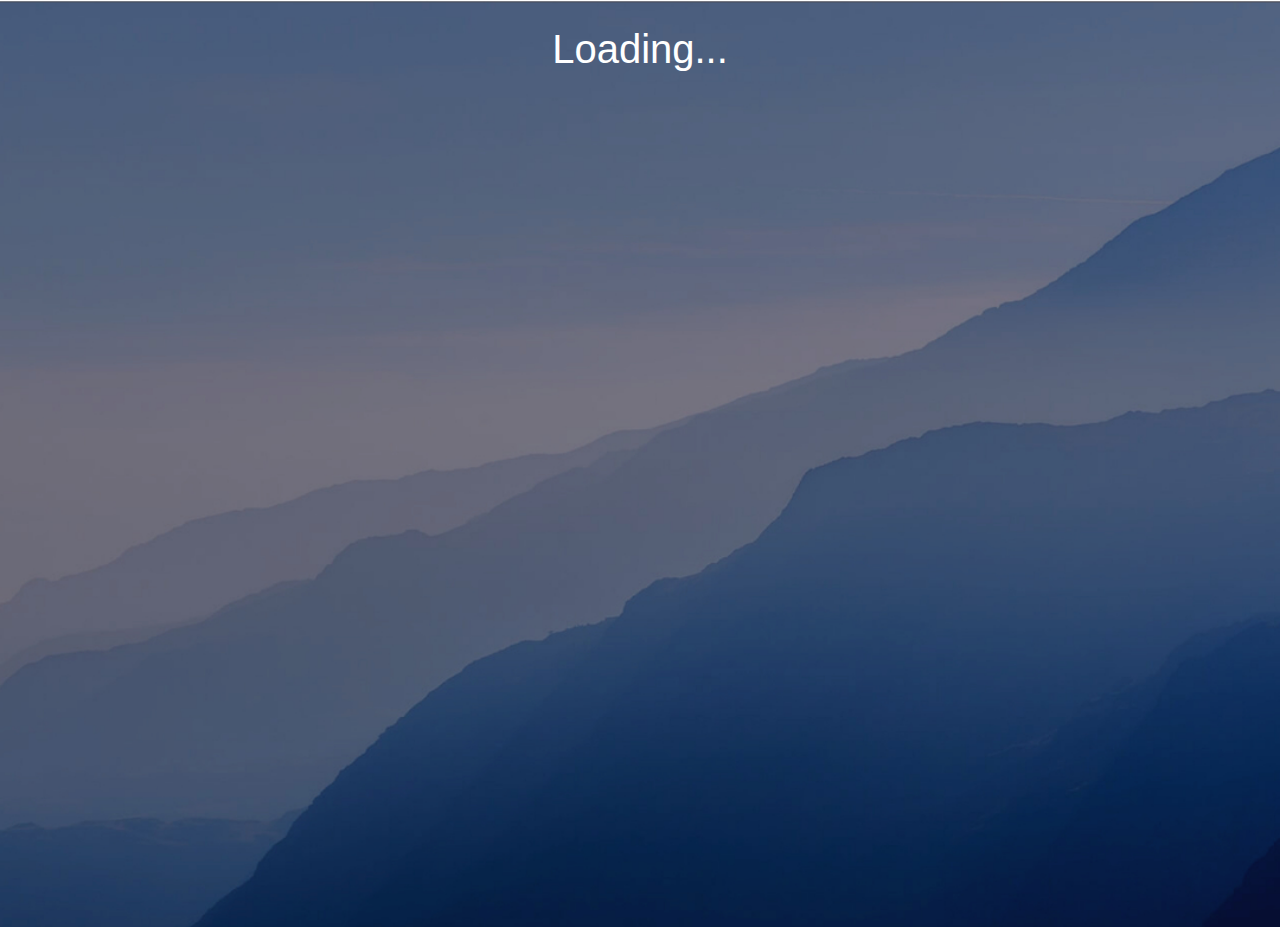
<file: index.html>
<!DOCTYPE html>
<html>
<head>
  <link rel="stylesheet" href="styles.css">
  <title>LPMS Schedule</title>
    <link rel="shortcut icon" type="image/png" href="lpms.png"/>

</head>
<body>
  <h1>Loading...</h1>

  <script src="thing.js"></script>

</body>
</html>
</file>
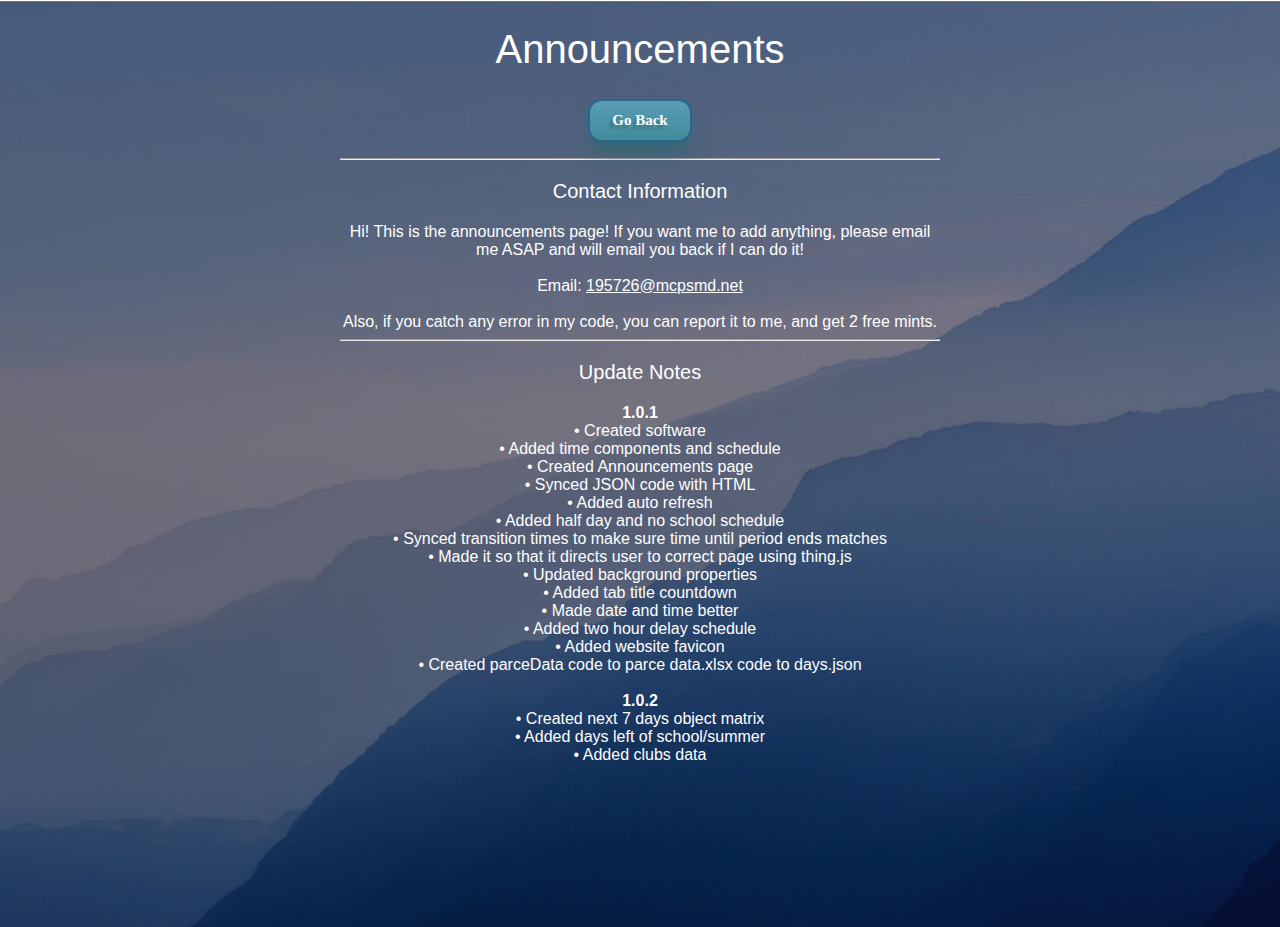
<file: announcements.html>
<!DOCTYPE html>
<html>
<head>
  <title>Announcements</title>
    <link rel="shortcut icon" type="image/png" href="lpms.png"/>
  <link rel="stylesheet" href="styles2.css">
</head>
<body>
    <div class="container">
    <h1>Announcements</h1>
    <button class="button" onclick="window.location.href='index.html'">Go Back</button>
    <p>
        <hr>
        <h3>
            <strong>Contact Information</strong>
        </h3>
        Hi! This is the announcements page!
        If you want me to add anything, please email me ASAP and will email you back if I can do it! <br><br> Email: <a href="https://mail.google.com/mail/u/0/#inbox?compose=DmwnWrRnZMxWdrfbNJqVVnThhcbPtPNGtLgTVJnNKQwbFWXbSmswZFBXFnWHXzLqvmXTSmtMSBnb">195726@mcpsmd.net</a> <br>
        <br>Also, if you catch any error in my code, you can report it to me, and get 2 free mints. 
        <hr>
        </p>
        <h3>
          <strong>Update Notes</strong>
      </h3>
      <p>
        <strong>1.0.1</strong><br>
        &bull;  Created software <br>
        &bull;  Added time components and schedule <br>
        &bull;  Created Announcements page <br>
        &bull;  Synced JSON code with HTML <br>
        &bull;  Added auto refresh <br>
        &bull;  Added half day and no school schedule <br>
        &bull;  Synced transition times to make sure time until period ends matches <br>
        &bull;  Made it so that it directs user to correct page using thing.js <br>
        &bull;  Updated background properties <br>
        &bull;  Added tab title countdown <br>
        &bull;  Made date and time better <br>
        &bull;  Added two hour delay schedule <br>
        &bull;  Added website favicon <br>
        &bull;  Created parceData code to parce data.xlsx code to days.json <br><br>
        
        <strong>1.0.2</strong><br>
        &bull;  Created next 7 days object matrix<br> 
        &bull;  Added days left of school/summer<br> 
        &bull;  Added clubs data<br> 

<br><br>
        
      </p>
</div>
</body>
</html>
</file>
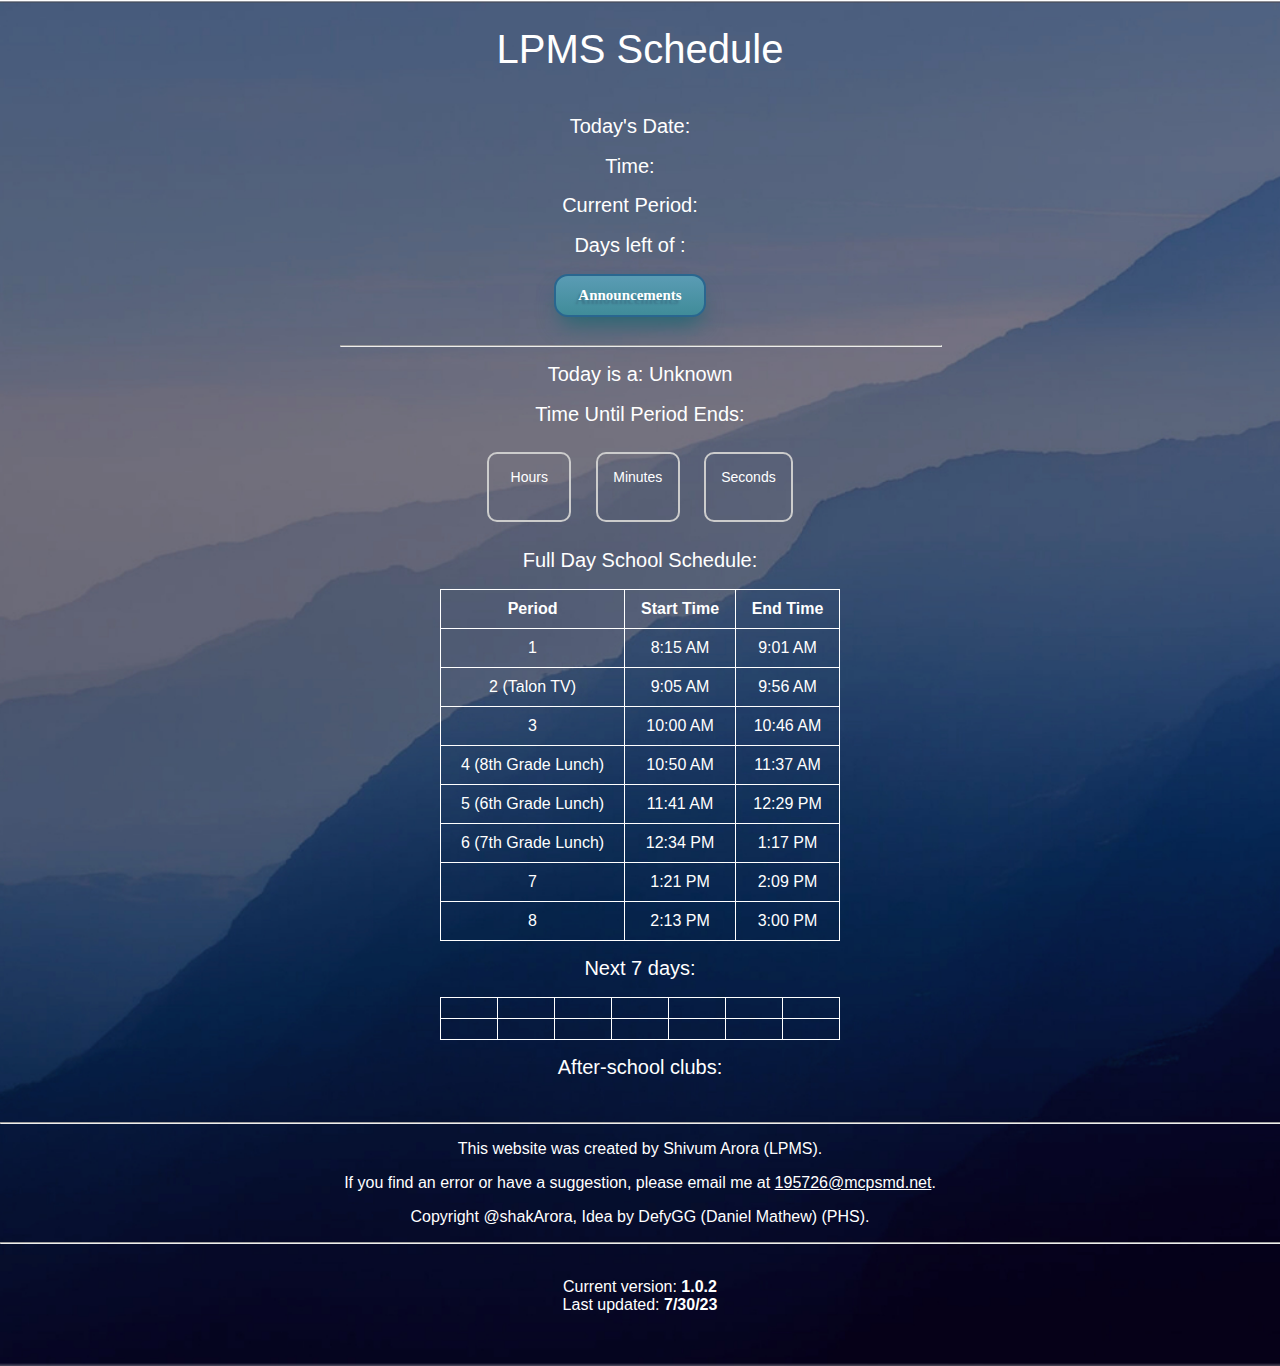
<file: full-day.html>
<!DOCTYPE html>
<html>
<head>
  <title id="pageTitle"></title>
  <link rel="shortcut icon" type="image/png" href="lpms.png"/>
  <link rel="stylesheet" href="styles.css">
</head>
<body>
  <script src="thing.js"></script>


  <div class="container">
    <h1>LPMS Schedule</h1>
    <div class="time-box1">
      <h2>Today's Date: <strong><span id="currentDate"></span></strong></h2>
      <h2>Time: <strong><span id="currentTime"></span></strong></h2>
      <h2>Current Period: <span class="current-period-value" id="currentPeriodBox"></span></h2>
      <h2>Days left of <span id="summerorbreak"></span>: <strong><span id="daysLeftsb"></span></strong></h2>
      <button class="button" onclick="window.location.href='announcements.html'">Announcements</button>
    </div>
    <div class="container">

      <hr>
      <h2>Today is a: <strong><span id="dayType"></span></strong><strong><span id="comment"></span></strong></h2>

      <h2>Time Until Period Ends:</h2>
      <div class="time-box">
        <div class="time-label">Hours</div>
        <div id="hoursLeftBox" class="time-value"></div>
      </div>
      <div class="time-box">
        <div class="time-label">Minutes</div>
        <div id="minutesLeftBox" class="time-value"></div>
      </div>
      <div class="time-box">
        <div class="time-label">Seconds</div>
        <div id="secondsLeftBox" class="time-value"></div>
      </div>
    </div>

    <div class="container">
      <h2>Full Day School Schedule:</h2>
      <table>
        <tr>
          <th>Period</th>
          <th>Start Time</th>
          <th>End Time</th>
        </tr>
        <tr>
          <td>1</td>
          <td>8:15 AM</td>
          <td>9:01 AM</td>
        </tr>
        <tr>
          <td>2 (Talon TV)</td>
          <td>9:05 AM</td>
          <td>9:56 AM</td>
        </tr>
        <tr>
          <td>3</td>
          <td>10:00 AM</td>
          <td>10:46 AM</td>
        </tr>
        <tr>
          <td>4 (8th Grade Lunch)</td>
          <td>10:50 AM</td>
          <td>11:37 AM</td>
        </tr>
        <tr>
          <td>5 (6th Grade Lunch)</td>
          <td>11:41 AM</td>
          <td>12:29 PM</td>
        </tr>
        <tr>
          <td>6 (7th Grade Lunch)</td>
          <td>12:34 PM</td>
          <td>1:17 PM</td>
        </tr>
        <tr>
          <td>7</td>
          <td>1:21 PM</td>
          <td>2:09 PM</td>
        </tr>
        <tr>
          <td>8</td>
          <td>2:13 PM</td>
          <td>3:00 PM</td>
        </tr>
      </table>
    </div>
    
  </div>
  <div class="container">
    <h2>Next 7 days:</h2>
    <table>
      <tr>
        <th><div id="1day"></div></th>
        <th><div id="2day"></div></th>
        <th><div id="3day"></div></th>
        <th><div id="4day"></div></th>
        <th><div id="5day"></div></th>
        <th><div id="6day"></div></th>
        <th><div id="7day"></div></th>
      </tr>
      <tr>
        <td><div id="1-days"></div></td>
        <td><div id="2-days"></div></td>
        <td><div id="3-days"></div></td>
        <td><div id="4-days"></div></td>
        <td><div id="5-days"></div></td>
        <td><div id="6-days"></div></td>
        <td><div id="7-days"></div></td>
      </tr>

    </table>
  </div>
  <div class="container">
    <h2>After-school clubs:</h2>
      <strong><h2><div id="club"></div></h2></strong>

  </div>
  <div id="info">
    <br>
    <hr>
    <p>This website was created by Shivum Arora (LPMS).</p>
    <p>If you find an error or have a suggestion, please email me at <a href="https://mail.google.com/mail/u/0/#inbox?compose=DmwnWrRnZMxWdrfbNJqVVnThhcbPtPNGtLgTVJnNKQwbFWXbSmswZFBXFnWHXzLqvmXTSmtMSBnb">195726@mcpsmd.net</a>.</p>
    <p>Copyright @shakArora, Idea by DefyGG (Daniel Mathew) (PHS).</p>
    <hr>
    <p>
          <br>
        Current version: <strong>1.0.2</strong> <br>
        Last updated: <strong>7/30/23</strong>
      <br><br><br>
      
    </p>
  </div>
  <script>
  fetch('days.json')
  .then(response => response.json())
  .then(data => {
    
    var currentDate = new Date();
    var dayData = data.find(day => day.date === currentDate.toISOString().split('T')[0]);
    document.getElementById('dayType').innerHTML = dayData?.type || 'Unknown';
    document.getElementById('comment').innerHTML = dayData?.comment || '';
    document.getElementById('daysLeftsb').innerHTML = (dayData?.daysLeft).toString();
    document.getElementById('club').innerHTML = (dayData?.clubs).toString();
    function summerorschool() {
    var summerorbreak;
    if (dayData?.sb === "s") {
      summerorbreak = "school"
    }
    else if (dayData?.sb === "b") {
      summerorbreak = "summer";
    }
    else {
      summerorbreak = "unknown"; }
      document.getElementById('summerorbreak').innerHTML = summerorbreak; }
    for (let i = 1; i <= 7; i++) {
      const nextDate = new Date(currentDate);
      nextDate.setDate(nextDate.getDate() + i);
      const formattedDate = nextDate.toISOString().split('T')[0];
      const dayDataNext = data.find(day => day.date === formattedDate);
      document.getElementById(`${i}-days`).innerHTML = dayDataNext?.type || 'Unknown';
      document.getElementById('comment').innerHTML = dayData?.comment || '';

    }
    summerorschool();
    setInterval(summerorschool, 1000);

  })
  .catch(error => {
    console.log('Error fetching JSON data:', error);
  });

function calculateTimeUntilPeriodEnds() {
  var periodEndTime = new Date();
  var currentPeriod = getCurrentPeriod();

  switch (currentPeriod) {
    case "Period 1":
      periodEndTime.setHours(9, 1, 0);
      break;
    case "Transition 1":
      periodEndTime.setHours(9, 5, 0);
      break;
    case "Period 2 (Talon TV)":
      periodEndTime.setHours(9, 56, 0);
      break;
    case "Transition 2":
      periodEndTime.setHours(10, 0, 0);
      break;
    case "Period 3":
      periodEndTime.setHours(10, 46, 0);
      break;
    case "Transition 3":
      periodEndTime.setHours(10, 50, 0);
      break;
    case "Period 4 (8th Grade Lunch)":
      periodEndTime.setHours(11, 37, 0);
      break;
    case "Transition 4":
      periodEndTime.setHours(11, 41, 0);
      break;
    case "Period 5 (6th Grade Lunch)":
      periodEndTime.setHours(12, 29, 0);
      break;
    case "Transition 5":
      periodEndTime.setHours(12, 32, 0);
      break;
    case "Period 6 (7th Grade Lunch)":
      periodEndTime.setHours(13, 17, 0);
      break;
    case "Transition 6":
      periodEndTime.setHours(13, 21, 0);
      break;
    case "Period 7":
      periodEndTime.setHours(14, 9, 0);
      break;
    case "Transition 7":
      periodEndTime.setHours(14, 13, 0);
      break;
    case "Period 8":
      periodEndTime.setHours(15, 0, 0);
      break;

    default:
      break;
  }

  var currentTime = new Date();
  var timeDiff = periodEndTime - currentTime;

  var hours = Math.floor(timeDiff / (1000 * 60 * 60));
  var minutes = Math.floor((timeDiff % (1000 * 60 * 60)) / (1000 * 60));
  var seconds = Math.floor((timeDiff % (1000 * 60)) / 1000);
  var remainingTime = minutes.toString().padStart(2, '0') + ':' + seconds.toString().padStart(2, '0');
  document.getElementById("hoursLeftBox").innerHTML = hours;
  document.getElementById("minutesLeftBox").innerHTML = minutes;
  document.getElementById("secondsLeftBox").innerHTML = seconds;
  var urmom = remainingTime + ' - LPMS Schedule';
  document.getElementById("pageTitle").innerText = urmom;
}
function updateCurrentPeriodBox() {
      var currentPeriod = getCurrentPeriod();

      document.getElementById("currentPeriodBox").innerHTML = currentPeriod;
    }


function getCurrentPeriod() {
  var currentDateTime = new Date();
  var currentHour = currentDateTime.getHours();
  var currentMinute = currentDateTime.getMinutes();

  if (currentHour < 8 || (currentHour === 8 && currentMinute < 15)) {
    return "Before School";
  } else if ((currentHour === 8 && currentMinute >= 15) || (currentHour === 9 && currentMinute < 1)) {
    return "Period 1";
  } else if ((currentHour === 9 && currentMinute >= 1) && (currentHour === 9 && currentMinute < 5)) {
    return "Transition 1";
  } else if ((currentHour === 9 && currentMinute >= 5) && (currentHour === 9 && currentMinute < 56)) {
    return "Period 2 (Talon TV)";
  } else if ((currentHour === 9 && currentMinute >= 56) || (currentHour === 10 && currentMinute < 0)) {
    return "Transition 2";
  } else if ((currentHour === 10 && currentMinute >= 0) && (currentHour === 10 && currentMinute < 46)) {
    return "Period 3";
  } else if ((currentHour === 10 && currentMinute >= 46) && (currentHour === 10 && currentMinute < 50)) {
    return "Transition 3";
  } else if ((currentHour === 10 && currentMinute >= 50) || (currentHour === 11 && currentMinute < 37)) {
    return "Period 4 (8th Grade Lunch)";
  } else if ((currentHour === 11 && currentMinute >= 37) && (currentHour === 11 && currentMinute < 41)) {
    return "Transition 4";
  } else if ((currentHour === 11 && currentMinute >= 41) || (currentHour === 12 && currentMinute < 29)) {
    return "Period 5 (6th Grade Lunch)";
  } else if ((currentHour === 12 && currentMinute >= 29) && (currentHour === 12 && currentMinute < 32)) {
    return "Transition 5";
  } else if ((currentHour === 12 && currentMinute >= 32) || (currentHour === 13 && currentMinute < 17)) {
    return "Period 6 (7th Grade Lunch)";
  } else if ((currentHour === 13 && currentMinute >= 17) && (currentHour === 13 && currentMinute < 21)) {
    return "Transition 6";
  } else if ((currentHour === 13 && currentMinute >= 21) || (currentHour === 14 && currentMinute < 9)) {
    return "Period 7";
  } else if ((currentHour === 14 && currentMinute >= 9) && (currentHour === 14 && currentMinute < 13)) {
    return "Transition 7";
  } else if ((currentHour === 14 && currentMinute >= 13) || (currentHour === 15 && currentMinute < 0)) {
    return "Period 8";
  } else if (currentHour >= 15) {
    return "After school";
  } else {
    return "Unknown";
  }
}
setInterval(calculateTimeUntilPeriodEnds, 1000);

function updateCurrentTimeBox() {
  var currentTime = new Date();
  var oneDate = new Date(currentTime);
  oneDate.setDate(oneDate.getDate() + 1)
  var twoDate = new Date(oneDate);
  twoDate.setDate(twoDate.getDate() + 1)
  var threeDate = new Date(twoDate);
  threeDate.setDate(threeDate.getDate() + 1)
  var fourDate = new Date(threeDate);
  fourDate.setDate(fourDate.getDate() + 1)
  var fiveDate = new Date(fourDate);
  fiveDate.setDate(fiveDate.getDate() + 1)
  var sixDate = new Date(fiveDate);
  sixDate.setDate(sixDate.getDate() + 1)
  var sevenDate = new Date(sixDate);
  sevenDate.setDate(sevenDate.getDate() + 1)
  var hours = currentTime.getHours();
  var minutes = currentTime.getMinutes();
  var seconds = currentTime.getSeconds();
  var ampm = hours >= 12 ? 'PM' : 'AM';

  hours = hours % 12;
  hours = hours ? hours : 12;

  var month = currentTime.getMonth() + 1;
  var month1 = oneDate.getMonth() + 1;
  var month2 = twoDate.getMonth() + 1;
  var month3 = threeDate.getMonth() + 1;
  var month4 = fourDate.getMonth() + 1;
  var month5 = fiveDate.getMonth() + 1;
  var month6 = sixDate.getMonth() + 1;
  var month7 = sevenDate.getMonth() + 1;



var day = currentTime.getDate();
var day1 = oneDate.getDate();
var day2 = twoDate.getDate();
var day3 = threeDate.getDate();
var day4 = fourDate.getDate();
var day5 = fiveDate.getDate();
var day6 = sixDate.getDate();
var day7 = sevenDate.getDate();

var year = currentTime.getFullYear().toString().slice(-2);
var year1 = oneDate.getFullYear().toString().slice(-2);
var year2 = twoDate.getFullYear().toString().slice(-2);
var year3 = threeDate.getFullYear().toString().slice(-2);
var year4 = fourDate.getFullYear().toString().slice(-2);
var year5 = fiveDate.getFullYear().toString().slice(-2);
var year6 = sixDate.getFullYear().toString().slice(-2);
var year7 = sevenDate.getFullYear().toString().slice(-2);

var formattedDate = month + '/' + day + '/' + year;
var formattedDate1 = month1 + '/' + day1 + '/' + year1;
var formattedDate2 = month2 + '/' + day2 + '/' + year2;
var formattedDate3 = month3 + '/' + day3 + '/' + year3;
var formattedDate4 = month4 + '/' + day4 + '/' + year4;
var formattedDate5 = month5 + '/' + day5 + '/' + year5;
var formattedDate6 = month6 + '/' + day6 + '/' + year6;
var formattedDate7 = month7 + '/' + day7 + '/' + year7;

document.getElementById("currentDate").innerHTML = formattedDate;
document.getElementById("1day").innerHTML = formattedDate1;
document.getElementById("2day").innerHTML = formattedDate2;
document.getElementById("3day").innerHTML = formattedDate3;
document.getElementById("4day").innerHTML = formattedDate4;
document.getElementById("5day").innerHTML = formattedDate5;
document.getElementById("6day").innerHTML = formattedDate6;
document.getElementById("7day").innerHTML = formattedDate7;

  document.getElementById("currentTime").innerHTML =
    hours + ":" + minutes.toString().padStart(2, '0') + ":" + seconds.toString().padStart(2, '0') + " " + ampm;
}

    setInterval(function () {
      updateCurrentPeriodBox();
      calculateTimeUntilPeriodEnds();
      updateCurrentTimeBox();
    }, 1000);
  
  </script>
</body>
</html>
</file>
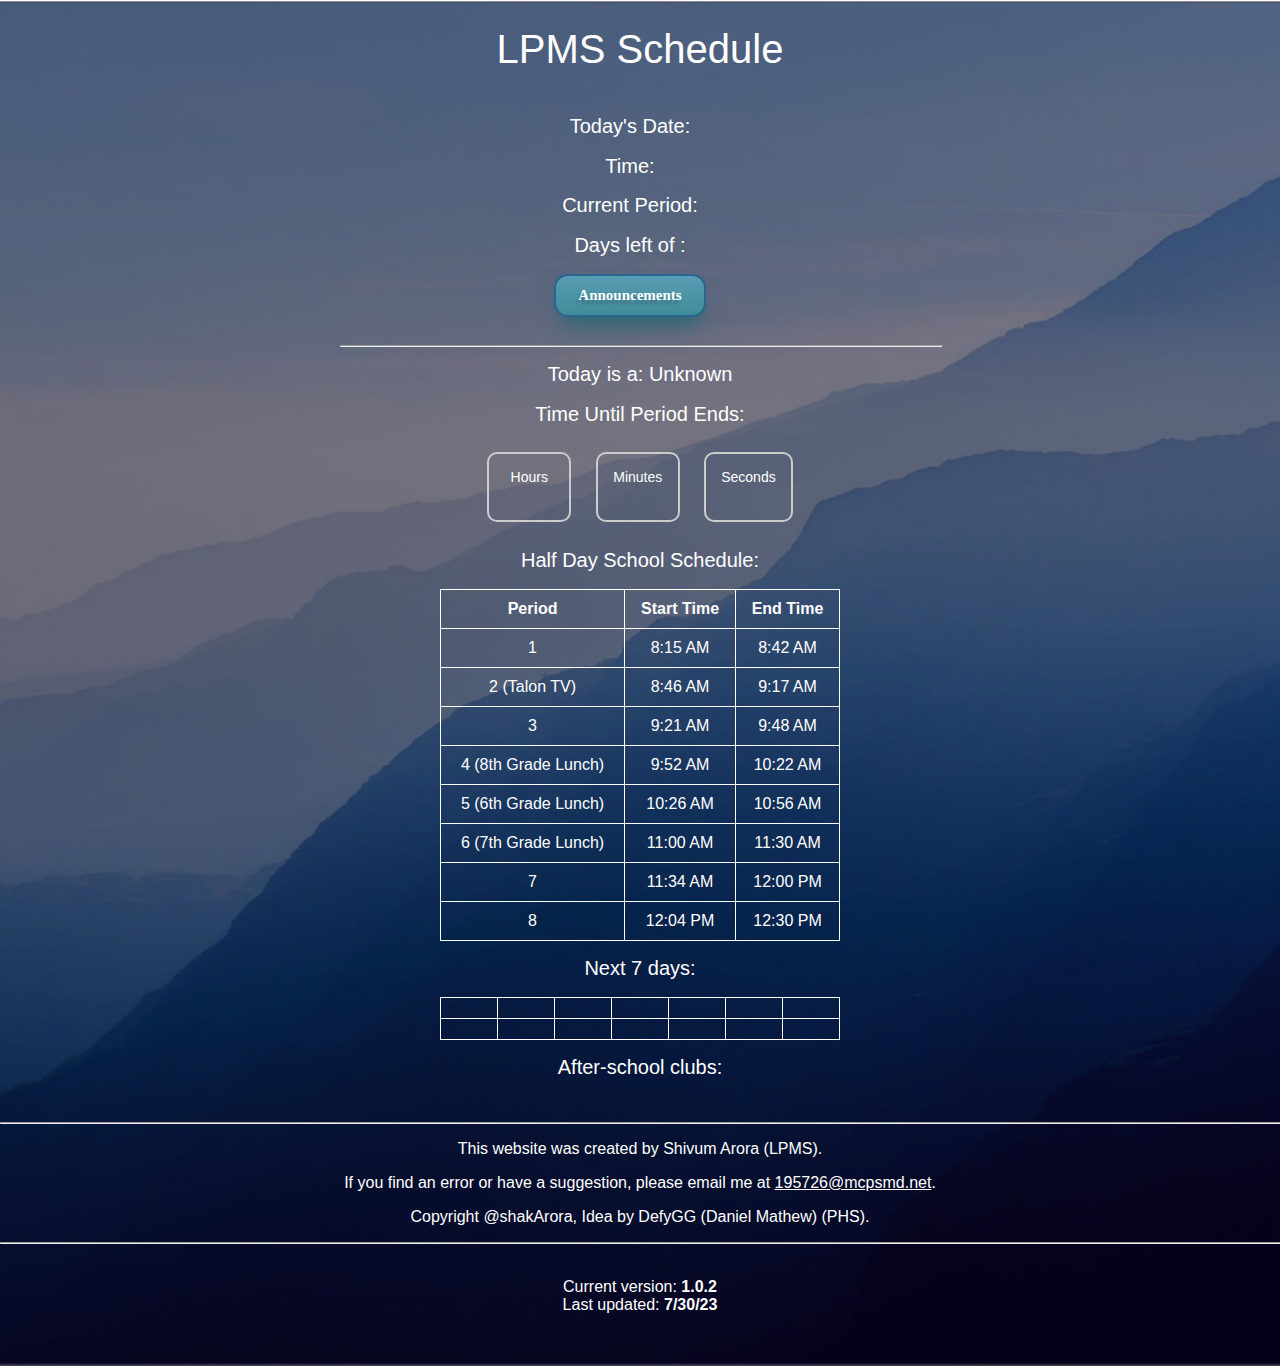
<file: half-day.html>
<!DOCTYPE html>
<html>
<head>
  <title id="pageTitle"></title>
    <link rel="shortcut icon" type="image/png" href="lpms.png"/>
  <link rel="stylesheet" href="styles.css">
</head>
<body>
  <script src="thing.js"></script>


  <div class="container">
    <h1>LPMS Schedule</h1>
    <div class="time-box1">
      <h2>Today's Date: <strong><span id="currentDate"></span></strong></h2>
      <h2>Time: <strong><span id="currentTime"></span></strong></h2>
      <h2>Current Period: <span class="current-period-value" id="currentPeriodBox"></span></h2>
      <h2>Days left of <span id="summerorbreak"></span>: <strong><span id="daysLeftsb"></span></strong></h2>
      <button class="button" onclick="window.location.href='announcements.html'">Announcements</button>
    </div>
    <div class="container">
    

      <hr>
      <h2>Today is a: <strong><span id="dayType"></span></strong><strong><span id="comment"></span></strong></h2>

      <h2>Time Until Period Ends:</h2>
      <div class="time-box">
        <div class="time-label">Hours</div>
        <div id="hoursLeftBox" class="time-value"></div>
      </div>
      <div class="time-box">
        <div class="time-label">Minutes</div>
        <div id="minutesLeftBox" class="time-value"></div>
      </div>
      <div class="time-box">
        <div class="time-label">Seconds</div>
        <div id="secondsLeftBox" class="time-value"></div>
      </div>
    </div>

    <div class="container">
      <h2>Half Day School Schedule:</h2>
      <table>
        <tr>
          <th>Period</th>
          <th>Start Time</th>
          <th>End Time</th>
        </tr>
        <tr>
          <td>1</td>
          <td>8:15 AM</td>
          <td>8:42 AM</td>
        </tr>
        <tr>
          <td>2 (Talon TV)</td>
          <td>8:46 AM</td>
          <td>9:17 AM</td>
        </tr>
        <tr>
          <td>3</td>
          <td>9:21 AM</td>
          <td>9:48 AM</td>
        </tr>
        <tr>
          <td>4 (8th Grade Lunch)</td>
          <td>9:52 AM</td>
          <td>10:22 AM</td>
        </tr>
        <tr>
          <td>5 (6th Grade Lunch)</td>
          <td>10:26 AM</td>
          <td>10:56 AM</td>
        </tr>
        <tr>
          <td>6 (7th Grade Lunch)</td>
          <td>11:00 AM</td>
          <td>11:30 AM</td>
        </tr>
        <tr>
          <td>7</td>
          <td>11:34 AM</td>
          <td>12:00 PM</td>
        </tr>
        <tr>
          <td>8</td>
          <td>12:04 PM</td>
          <td>12:30 PM</td>
        </tr>
      </table>
    </div>
  </div>
  <div class="container">
    <h2>Next 7 days:</h2>
    <table>
      <tr>
        <th><div id="1day"></div></th>
        <th><div id="2day"></div></th>
        <th><div id="3day"></div></th>
        <th><div id="4day"></div></th>
        <th><div id="5day"></div></th>
        <th><div id="6day"></div></th>
        <th><div id="7day"></div></th>
      </tr>
      <tr>
        <td><div id="1-days"></div></td>
        <td><div id="2-days"></div></td>
        <td><div id="3-days"></div></td>
        <td><div id="4-days"></div></td>
        <td><div id="5-days"></div></td>
        <td><div id="6-days"></div></td>
        <td><div id="7-days"></div></td>
      </tr>

    </table>
  </div>
  <div class="container">
    <h2>After-school clubs:</h2>
      <strong><h2><div id="club"></div></h2></strong>

  </div>
  <div id="info">
    <br>
    <hr>
    <p>This website was created by Shivum Arora (LPMS).</p>
    <p>If you find an error or have a suggestion, please email me at <a href="https://mail.google.com/mail/u/0/#inbox?compose=DmwnWrRnZMxWdrfbNJqVVnThhcbPtPNGtLgTVJnNKQwbFWXbSmswZFBXFnWHXzLqvmXTSmtMSBnb">195726@mcpsmd.net</a>.</p>
    <p>Copyright @shakArora, Idea by DefyGG (Daniel Mathew) (PHS).</p>
    <hr>
    <p>
          <br>
        Current version: <strong>1.0.2</strong> <br>
        Last updated: <strong>7/30/23</strong>
     <br><br><br>
    </p>
  </div>
  <script>
 fetch('days.json')
  .then(response => response.json())
  .then(data => {
    
    var currentDate = new Date();
    var dayData = data.find(day => day.date === currentDate.toISOString().split('T')[0]);
    document.getElementById('dayType').innerHTML = dayData?.type || 'Unknown';
    document.getElementById('comment').innerHTML = dayData?.comment || '';
    document.getElementById('daysLeftsb').innerHTML = (dayData?.daysLeft).toString();
    document.getElementById('club').innerHTML = (dayData?.clubs).toString();
    function summerorschool() {
    var summerorbreak;
    if (dayData?.sb === "s") {
      summerorbreak = "school"
    }
    else if (dayData?.sb === "b") {
      summerorbreak = "summer";
    }
    else {
      summerorbreak = "unknown"; }
      document.getElementById('summerorbreak').innerHTML = summerorbreak; }
    for (let i = 1; i <= 7; i++) {
      const nextDate = new Date(currentDate);
      nextDate.setDate(nextDate.getDate() + i);
      const formattedDate = nextDate.toISOString().split('T')[0];
      const dayDataNext = data.find(day => day.date === formattedDate);
      document.getElementById(`${i}-days`).innerHTML = dayDataNext?.type || 'Unknown';
      document.getElementById('comment').innerHTML = dayData?.comment || '';

    }
    summerorschool();
    setInterval(summerorschool, 1000);

  })
  .catch(error => {
    console.log('Error fetching JSON data:', error);
  });

    function calculateTimeUntilPeriodEnds() {
      var periodEndTime = new Date();
      var currentPeriod = getCurrentPeriod();

      switch (currentPeriod) {
        case "Period 1":
          periodEndTime.setHours(8, 42, 0);
          break;
        case "Transition 1":
          periodEndTime.setHours(8, 46, 0);
          break;
        case "Period 2 (Talon TV)":
          periodEndTime.setHours(9, 17, 0);
          break;
        case "Transition 2":
          periodEndTime.setHours(9, 21, 0);
          break;
        case "Period 3":
          periodEndTime.setHours(9, 48, 0);
          break;
        case "Transition 3":
          periodEndTime.setHours(9, 52, 0);
          break;
        case "Period 4 (8th Grade Lunch)":
          periodEndTime.setHours(10, 22, 0);
          break;
        case "Transition 4":
          periodEndTime.setHours(10, 26, 0);
          break;
        case "Period 5 (6th Grade Lunch)":
          periodEndTime.setHours(10, 56, 0);
          break;
        case "Transition 5":
          periodEndTime.setHours(11, 0, 0);
          break;
        case "Period 6 (7th Grade Lunch)":
          periodEndTime.setHours(11, 30, 0);
          break;
        case "Transition 6":
          periodEndTime.setHours(11, 34, 0);
          break;
        case "Period 7":
          periodEndTime.setHours(12, 0, 0);
          break;
        case "Transition 7":
          periodEndTime.setHours(12, 4, 0);
          break;
        case "Period 8":
          periodEndTime.setHours(12, 30, 0);
          break;

        default:
          break;
      }

      var currentTime = new Date();
      var timeDiff = periodEndTime - currentTime;

      var hours = Math.floor(timeDiff / (1000 * 60 * 60));
      var minutes = Math.floor((timeDiff % (1000 * 60 * 60)) / (1000 * 60));
      var seconds = Math.floor((timeDiff % (1000 * 60)) / 1000);
      var remainingTime = minutes.toString().padStart(2, '0') + ':' + seconds.toString().padStart(2, '0');


      document.getElementById("hoursLeftBox").innerHTML = hours;
      document.getElementById("minutesLeftBox").innerHTML = minutes;
      document.getElementById("secondsLeftBox").innerHTML = seconds;
      var urmom = remainingTime + ' - LPMS Schedule';
      document.getElementById("pageTitle").innerText = urmom;
    }

    function updateCurrentPeriodBox() {
      var currentPeriod = getCurrentPeriod();

      document.getElementById("currentPeriodBox").innerHTML = currentPeriod;
    }
    function getCurrentPeriod() {
  var currentDateTime = new Date();
  var currentHour = currentDateTime.getHours();
  var currentMinute = currentDateTime.getMinutes();

  if (currentHour < 8 || (currentHour === 8 && currentMinute < 15)) {
    return "Before School";
  } else if ((currentHour === 8 && currentMinute >= 15) && (currentHour === 8 && currentMinute < 42)) {
    return "Period 1";
  } else if ((currentHour === 8 && currentMinute >= 42) && (currentHour === 8 && currentMinute < 46)) {
    return "Transition 1";
  } else if ((currentHour === 8 && currentMinute >= 46) || (currentHour === 9 && currentMinute < 17)) {
    return "Period 2 (Talon TV)";
  } else if ((currentHour === 9 && currentMinute >= 17) && (currentHour === 9 && currentMinute < 21)) {
    return "Transition 2";
  } else if ((currentHour === 9 && currentMinute >= 21) && (currentHour === 9 && currentMinute < 48)) {
    return "Period 3";
  } else if ((currentHour === 9 && currentMinute >= 48) && (currentHour === 9 && currentMinute < 52)) {
    return "Transition 3";
  } else if ((currentHour === 9 && currentMinute >= 52) || (currentHour === 10 && currentMinute < 22)) {
    return "Period 4 (8th grade lunch)";
  } else if ((currentHour === 10 && currentMinute >= 22) && (currentHour === 10 && currentMinute < 26)) {
    return "Transition 4";
  } else if ((currentHour === 10 && currentMinute >= 26) && (currentHour === 10 && currentMinute < 56)) {
    return "Period 5 (6th Grade Lunch)";
  } else if ((currentHour === 10 && currentMinute >= 56) || (currentHour === 11 && currentMinute < 0)) {
    return "Transition 5";
  } else if ((currentHour === 11 && currentMinute >= 0) && (currentHour === 11 && currentMinute < 30)) {
    return "Period 6 (7th Grade Lunch)";
  } else if ((currentHour === 11 && currentMinute >= 30) && (currentHour === 11 && currentMinute < 34)) {
    return "Transition 6";
  } else if ((currentHour === 11 && currentMinute >= 34) || (currentHour === 12 && currentMinute < 0)) {
    return "Period 7";
  } else if ((currentHour === 12 && currentMinute >= 0) && (currentHour === 12 && currentMinute < 4)) {
    return "Transition 7";
  } else if ((currentHour === 12 && currentMinute >= 4) && (currentHour === 12 && currentMinute < 30)) {
    return "Period 8";
  } else if (currentHour === 12 && currentMinute >= 30) {
    return "After School";
  } else if ((currentHour <= 23 && currentMinute <= 59 && currentHour > 12)) {
    return "After School";
  } else {
    return "Unknown";
  }
}



    
    
setInterval(calculateTimeUntilPeriodEnds, 1000);

function updateCurrentTimeBox() {
  var currentTime = new Date();
  var oneDate = new Date(currentTime);
  oneDate.setDate(oneDate.getDate() + 1)
  var twoDate = new Date(oneDate);
  twoDate.setDate(twoDate.getDate() + 1)
  var threeDate = new Date(twoDate);
  threeDate.setDate(threeDate.getDate() + 1)
  var fourDate = new Date(threeDate);
  fourDate.setDate(fourDate.getDate() + 1)
  var fiveDate = new Date(fourDate);
  fiveDate.setDate(fiveDate.getDate() + 1)
  var sixDate = new Date(fiveDate);
  sixDate.setDate(sixDate.getDate() + 1)
  var sevenDate = new Date(sixDate);
  sevenDate.setDate(sevenDate.getDate() + 1)
  var hours = currentTime.getHours();
  var minutes = currentTime.getMinutes();
  var seconds = currentTime.getSeconds();
  var ampm = hours >= 12 ? 'PM' : 'AM';

  hours = hours % 12;
  hours = hours ? hours : 12;

  var month = currentTime.getMonth() + 1;
  var month1 = oneDate.getMonth() + 1;
  var month2 = twoDate.getMonth() + 1;
  var month3 = threeDate.getMonth() + 1;
  var month4 = fourDate.getMonth() + 1;
  var month5 = fiveDate.getMonth() + 1;
  var month6 = sixDate.getMonth() + 1;
  var month7 = sevenDate.getMonth() + 1;



var day = currentTime.getDate();
var day1 = oneDate.getDate();
var day2 = twoDate.getDate();
var day3 = threeDate.getDate();
var day4 = fourDate.getDate();
var day5 = fiveDate.getDate();
var day6 = sixDate.getDate();
var day7 = sevenDate.getDate();

var year = currentTime.getFullYear().toString().slice(-2);
var year1 = oneDate.getFullYear().toString().slice(-2);
var year2 = twoDate.getFullYear().toString().slice(-2);
var year3 = threeDate.getFullYear().toString().slice(-2);
var year4 = fourDate.getFullYear().toString().slice(-2);
var year5 = fiveDate.getFullYear().toString().slice(-2);
var year6 = sixDate.getFullYear().toString().slice(-2);
var year7 = sevenDate.getFullYear().toString().slice(-2);

var formattedDate = month + '/' + day + '/' + year;
var formattedDate1 = month1 + '/' + day1 + '/' + year1;
var formattedDate2 = month2 + '/' + day2 + '/' + year2;
var formattedDate3 = month3 + '/' + day3 + '/' + year3;
var formattedDate4 = month4 + '/' + day4 + '/' + year4;
var formattedDate5 = month5 + '/' + day5 + '/' + year5;
var formattedDate6 = month6 + '/' + day6 + '/' + year6;
var formattedDate7 = month7 + '/' + day7 + '/' + year7;

document.getElementById("currentDate").innerHTML = formattedDate;
document.getElementById("1day").innerHTML = formattedDate1;
document.getElementById("2day").innerHTML = formattedDate2;
document.getElementById("3day").innerHTML = formattedDate3;
document.getElementById("4day").innerHTML = formattedDate4;
document.getElementById("5day").innerHTML = formattedDate5;
document.getElementById("6day").innerHTML = formattedDate6;
document.getElementById("7day").innerHTML = formattedDate7;

  document.getElementById("currentTime").innerHTML =
    hours + ":" + minutes.toString().padStart(2, '0') + ":" + seconds.toString().padStart(2, '0') + " " + ampm;
}

    setInterval(function () {
      updateCurrentPeriodBox();
      calculateTimeUntilPeriodEnds();
      updateCurrentTimeBox();
    }, 1000);
  </script>
</body>
</html>
</file>
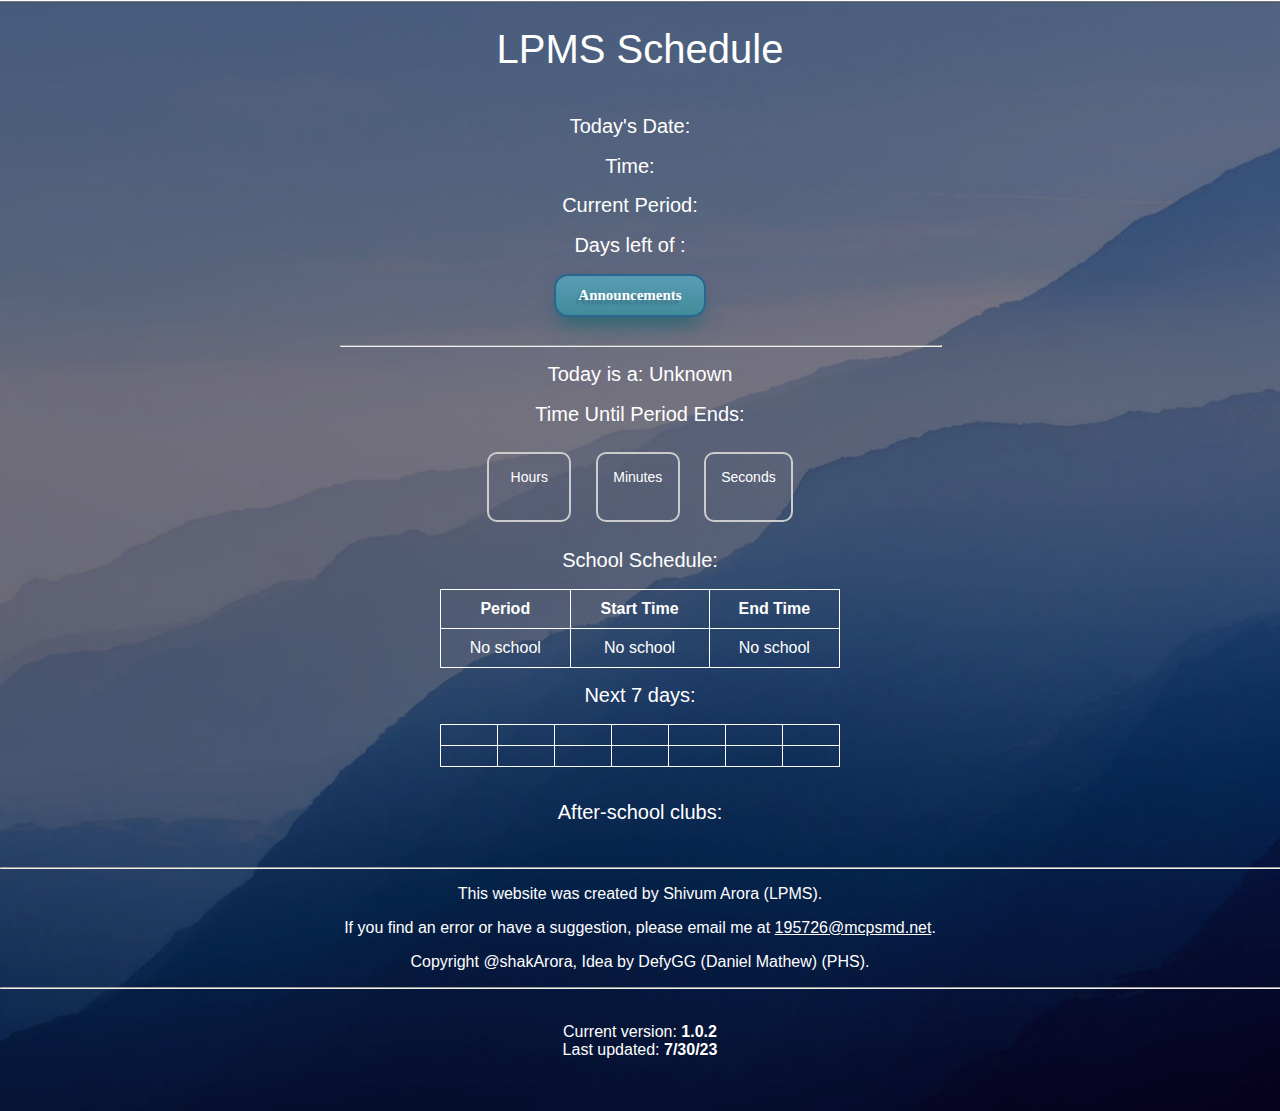
<file: no-school.html>
<!DOCTYPE html>
<html>
<head>
  <title id="pageTitle"></title>
    <link rel="shortcut icon" type="image/png" href="lpms.png"/>
  <link rel="stylesheet" href="styles.css">
</head>
<body>
  <script src="thing.js"></script>


  <div class="container">
    <h1>LPMS Schedule</h1>
    <div class="time-box1">
      <h2>Today's Date: <strong><span id="currentDate"></span></strong></h2>
      <h2>Time: <strong><span id="currentTime"></span></strong></h2>
      <h2>Current Period: <span class="current-period-value" id="currentPeriodBox"></span></h2>
      <h2>Days left of <span id="summerorbreak"></span>: <strong><span id="daysLeftsb"></span></strong></h2>
      <button class="button" onclick="window.location.href='announcements.html'">Announcements</button>
    </div>
    <div class="container">

      <hr>
      <h2>Today is a: <strong><span id="dayType"></span></strong><strong><span id="comment"></span></strong></h2>

      <h2>Time Until Period Ends:</h2>
      <div class="time-box">
        <div class="time-label">Hours</div>
        <div id="hoursLeftBox" class="time-value"></div>
      </div>
      <div class="time-box">
        <div class="time-label">Minutes</div>
        <div id="minutesLeftBox" class="time-value"></div>
      </div>
      <div class="time-box">
        <div class="time-label">Seconds</div>
        <div id="secondsLeftBox" class="time-value"></div>
      </div>
    </div>

    <div class="container">
      <h2>School Schedule:</h2>
      <table>
        <tr>
          <th>Period</th>
          <th>Start Time</th>
          <th>End Time</th>
        </tr>
        <tr>
          <td>No school</td>
          <td>No school</td>
          <td>No school</td>
        </tr>
        
      </table>
    </div>
  </div>
  <!--copy this-->
  <div class="container">
      <h2>Next 7 days:</h2>
      <table>
        <tr>
          <th><div id="1day"></div></th>
          <th><div id="2day"></div></th>
          <th><div id="3day"></div></th>
          <th><div id="4day"></div></th>
          <th><div id="5day"></div></th>
          <th><div id="6day"></div></th>
          <th><div id="7day"></div></th>
        </tr>
        <tr>
          <td><div id="1-days"></div></td>
          <td><div id="2-days"></div></td>
          <td><div id="3-days"></div></td>
          <td><div id="4-days"></div></td>
          <td><div id="5-days"></div></td>
          <td><div id="6-days"></div></td>
          <td><div id="7-days"></div></td>
        </tr>

      </table>
      <br>
    </div>
    <div class="container">
      <h2>After-school clubs:</h2>
        <strong><h2><div id="club"></div></h2></strong>

    </div>
<!--copy this-->

  

  <div id="info">
    <br>
    <hr>
    <p>This website was created by Shivum Arora (LPMS).</p>
    <p>If you find an error or have a suggestion, please email me at <a href="https://mail.google.com/mail/u/0/#inbox?compose=DmwnWrRnZMxWdrfbNJqVVnThhcbPtPNGtLgTVJnNKQwbFWXbSmswZFBXFnWHXzLqvmXTSmtMSBnb">195726@mcpsmd.net</a>.</p>
    <p>Copyright @shakArora, Idea by DefyGG (Daniel Mathew) (PHS).</p>
    <hr>
    <p>
          <br>
        Current version: <strong>1.0.2</strong> <br>
        Last updated: <strong>7/30/23</strong>
      <br><br><br>
    </p>

  </div>
  <script>
    //copy this
    fetch('days.json')
  .then(response => response.json())
  .then(data => {
    
    var currentDate = new Date();
    var dayData = data.find(day => day.date === currentDate.toISOString().split('T')[0]);
    document.getElementById('dayType').innerHTML = dayData?.type || 'Unknown';
    document.getElementById('comment').innerHTML = dayData?.comment || '';
    document.getElementById('daysLeftsb').innerHTML = (dayData?.daysLeft).toString();
    document.getElementById('club').innerHTML = (dayData?.clubs).toString();
    function summerorschool() {
    var summerorbreak;
    if (dayData?.sb === "s") {
      summerorbreak = "school"
    }
    else if (dayData?.sb === "b") {
      summerorbreak = "summer";
    }
    else {
      summerorbreak = "unknown"; }
      document.getElementById('summerorbreak').innerHTML = summerorbreak; }
    for (let i = 1; i <= 7; i++) {
      const nextDate = new Date(currentDate);
      nextDate.setDate(nextDate.getDate() + i);
      const formattedDate = nextDate.toISOString().split('T')[0];
      const dayDataNext = data.find(day => day.date === formattedDate);
      document.getElementById(`${i}-days`).innerHTML = dayDataNext?.type || 'Unknown';
      document.getElementById('comment').innerHTML = dayData?.comment || '';

    }
    summerorschool();
    setInterval(summerorschool, 1000);

  })
  
  .catch(error => {
    console.log('Error fetching JSON data:', error);
  });
//to this
    function calculateTimeUntilPeriodEnds() {
      var periodEndTime = new Date();
      var currentPeriod = getCurrentPeriod();



      var currentTime = new Date();
      var timeDiff = periodEndTime - currentTime;
      
      var hours = Math.floor(timeDiff / (1000 * 60 * 60));
      var minutes = Math.floor((timeDiff % (1000 * 60 * 60)) / (1000 * 60));
      var seconds = Math.floor((timeDiff % (1000 * 60)) / 1000);
      var remainingTime = minutes.toString().padStart(2, '0') + ':' + seconds.toString().padStart(2, '0');

      document.getElementById("hoursLeftBox").innerHTML = hours;
      document.getElementById("minutesLeftBox").innerHTML = minutes;
      document.getElementById("secondsLeftBox").innerHTML = seconds;
      var urmom = remainingTime + ' - LPMS Schedule';
      document.getElementById("pageTitle").innerText = urmom;

    }
    function updateCurrentPeriodBox() {
      var currentPeriod = getCurrentPeriod();

      document.getElementById("currentPeriodBox").innerHTML = currentPeriod;
    }

    function getCurrentPeriod() {
  var currentDateTime = new Date();
  var currentHour = currentDateTime.getHours();
  var currentMinute = currentDateTime.getMinutes();

  if (currentHour >= 0) {
    return "No school";
  } 
    }
    

    setInterval(calculateTimeUntilPeriodEnds, 1000);
//copy this
function updateCurrentTimeBox() {
  var currentTime = new Date();
  var oneDate = new Date(currentTime);
  oneDate.setDate(oneDate.getDate() + 1)
  var twoDate = new Date(oneDate);
  twoDate.setDate(twoDate.getDate() + 1)
  var threeDate = new Date(twoDate);
  threeDate.setDate(threeDate.getDate() + 1)
  var fourDate = new Date(threeDate);
  fourDate.setDate(fourDate.getDate() + 1)
  var fiveDate = new Date(fourDate);
  fiveDate.setDate(fiveDate.getDate() + 1)
  var sixDate = new Date(fiveDate);
  sixDate.setDate(sixDate.getDate() + 1)
  var sevenDate = new Date(sixDate);
  sevenDate.setDate(sevenDate.getDate() + 1)
  var hours = currentTime.getHours();
  var minutes = currentTime.getMinutes();
  var seconds = currentTime.getSeconds();
  var ampm = hours >= 12 ? 'PM' : 'AM';

  hours = hours % 12;
  hours = hours ? hours : 12;

  var month = currentTime.getMonth() + 1;
  var month1 = oneDate.getMonth() + 1;
  var month2 = twoDate.getMonth() + 1;
  var month3 = threeDate.getMonth() + 1;
  var month4 = fourDate.getMonth() + 1;
  var month5 = fiveDate.getMonth() + 1;
  var month6 = sixDate.getMonth() + 1;
  var month7 = sevenDate.getMonth() + 1;



var day = currentTime.getDate();
var day1 = oneDate.getDate();
var day2 = twoDate.getDate();
var day3 = threeDate.getDate();
var day4 = fourDate.getDate();
var day5 = fiveDate.getDate();
var day6 = sixDate.getDate();
var day7 = sevenDate.getDate();

var year = currentTime.getFullYear().toString().slice(-2);
var year1 = oneDate.getFullYear().toString().slice(-2);
var year2 = twoDate.getFullYear().toString().slice(-2);
var year3 = threeDate.getFullYear().toString().slice(-2);
var year4 = fourDate.getFullYear().toString().slice(-2);
var year5 = fiveDate.getFullYear().toString().slice(-2);
var year6 = sixDate.getFullYear().toString().slice(-2);
var year7 = sevenDate.getFullYear().toString().slice(-2);

var formattedDate = month + '/' + day + '/' + year;
var formattedDate1 = month1 + '/' + day1 + '/' + year1;
var formattedDate2 = month2 + '/' + day2 + '/' + year2;
var formattedDate3 = month3 + '/' + day3 + '/' + year3;
var formattedDate4 = month4 + '/' + day4 + '/' + year4;
var formattedDate5 = month5 + '/' + day5 + '/' + year5;
var formattedDate6 = month6 + '/' + day6 + '/' + year6;
var formattedDate7 = month7 + '/' + day7 + '/' + year7;

document.getElementById("currentDate").innerHTML = formattedDate;
document.getElementById("1day").innerHTML = formattedDate1;
document.getElementById("2day").innerHTML = formattedDate2;
document.getElementById("3day").innerHTML = formattedDate3;
document.getElementById("4day").innerHTML = formattedDate4;
document.getElementById("5day").innerHTML = formattedDate5;
document.getElementById("6day").innerHTML = formattedDate6;
document.getElementById("7day").innerHTML = formattedDate7;

  document.getElementById("currentTime").innerHTML =
    hours + ":" + minutes.toString().padStart(2, '0') + ":" + seconds.toString().padStart(2, '0') + " " + ampm;
}

//till here
    setInterval(function () {
      updateCurrentPeriodBox();
      calculateTimeUntilPeriodEnds();
      updateCurrentTimeBox();

    }, 1000);
  </script>
</body>
</html>
</file>
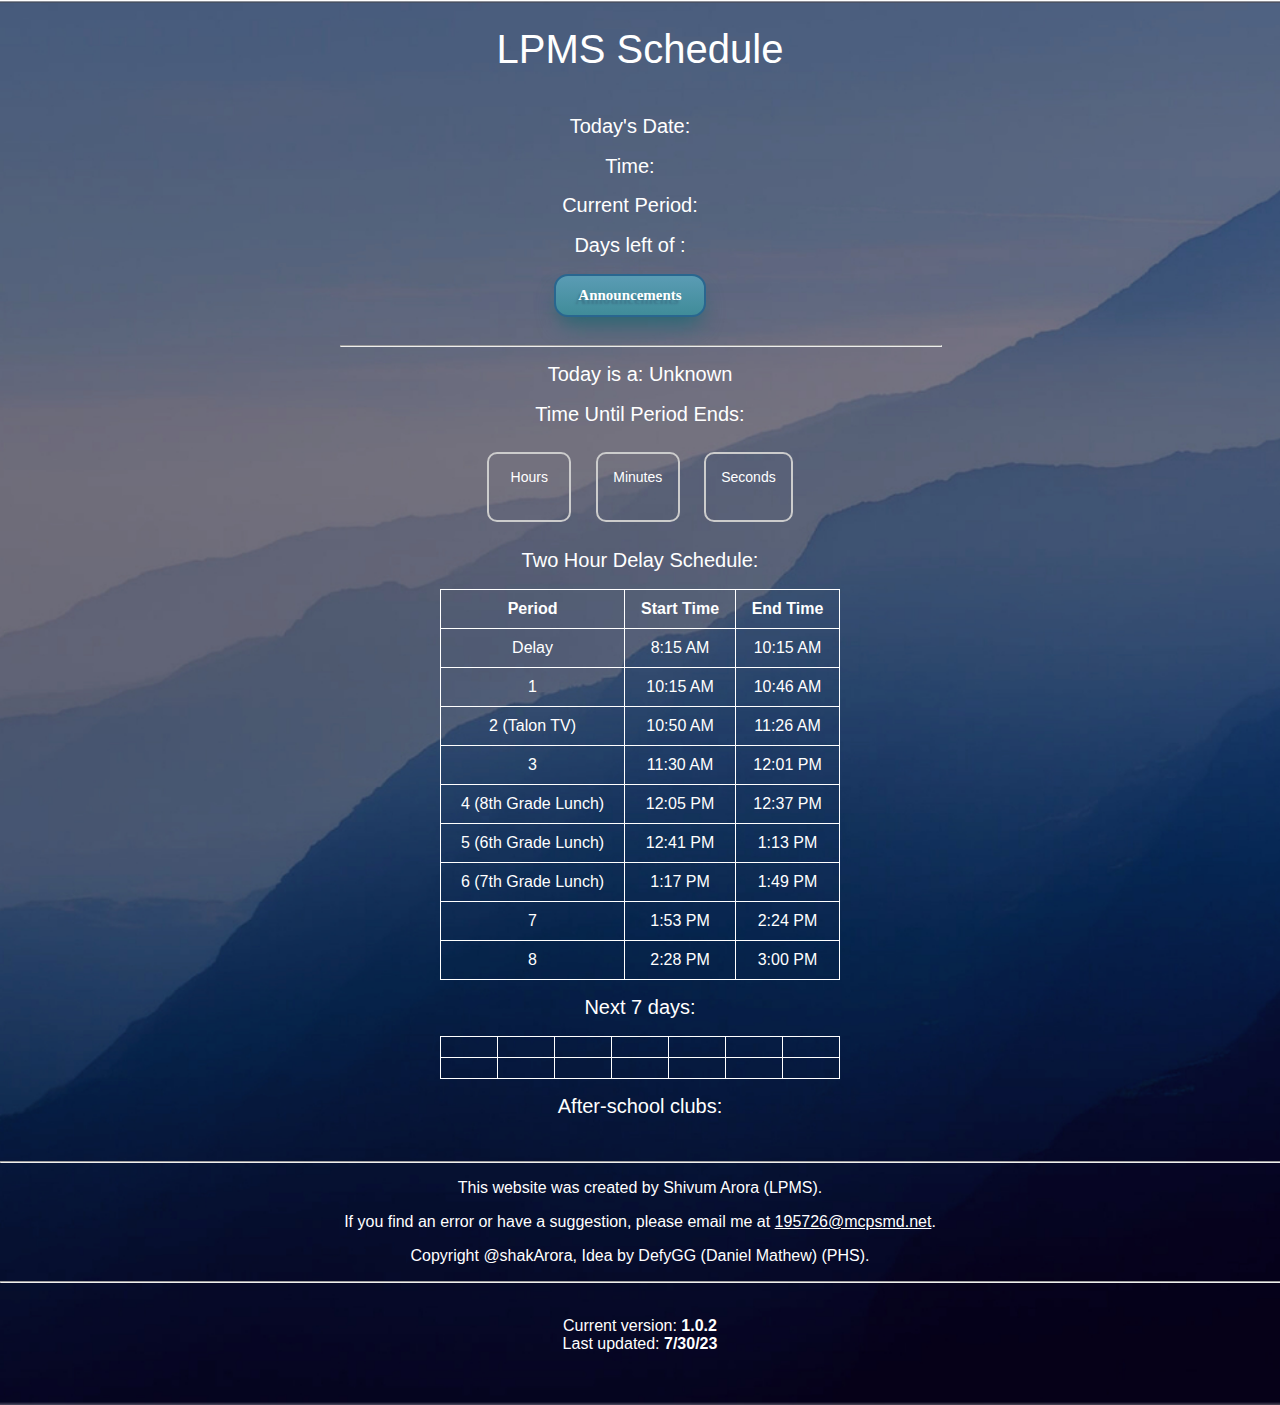
<file: two-hour-delay.html>
<!DOCTYPE html>
<html>
<head>
  <title id="pageTitle"></title>
    <link rel="shortcut icon" type="image/png" href="lpms.png"/>
  <link rel="stylesheet" href="styles.css">
</head>
<body>
  <script src="thing.js"></script>

  <div class="container">
    <h1>LPMS Schedule</h1>
    <div class="time-box1">
      <h2>Today's Date: <strong><span id="currentDate"></span></strong></h2>
      <h2>Time: <strong><span id="currentTime"></span></strong></h2>
      <h2>Current Period: <span class="current-period-value" id="currentPeriodBox"></span></h2>
      <h2>Days left of <span id="summerorbreak"></span>: <strong><span id="daysLeftsb"></span></strong></h2>
      <button class="button" onclick="window.location.href='announcements.html'">Announcements</button>
    </div>
    <div class="container">

      <hr>
      <h2>Today is a: <strong><span id="dayType"></span></strong><strong><span id="comment"></span></strong></h2>

      <h2>Time Until Period Ends:</h2>
      <div class="time-box">
        <div class="time-label">Hours</div>
        <div id="hoursLeftBox" class="time-value"></div>
      </div>
      <div class="time-box">
        <div class="time-label">Minutes</div>
        <div id="minutesLeftBox" class="time-value"></div>
      </div>
      <div class="time-box">
        <div class="time-label">Seconds</div>
        <div id="secondsLeftBox" class="time-value"></div>
      </div>
    </div>

    <div class="container">
      <h2>Two Hour Delay Schedule:</h2>
      <table>
        <tr>
          <th>Period</th>
          <th>Start Time</th>
          <th>End Time</th>
        </tr>
        <tr>
            <td>Delay</td>
            <td>8:15 AM</td>
            <td>10:15 AM</td>
          </tr>
        <tr>
          <td>1</td>
          <td>10:15 AM</td>
          <td>10:46 AM</td>
        </tr>
        <tr>
          <td>2 (Talon TV)</td>
          <td>10:50 AM</td>
          <td>11:26 AM</td>
        </tr>
        <tr>
          <td>3</td>
          <td>11:30 AM</td>
          <td>12:01 PM</td>
        </tr>
        <tr>
          <td>4 (8th Grade Lunch)</td>
          <td>12:05 PM</td>
          <td>12:37 PM</td>
        </tr>
        <tr>
          <td>5 (6th Grade Lunch)</td>
          <td>12:41 PM</td>
          <td>1:13 PM</td>
        </tr>
        <tr>
          <td>6 (7th Grade Lunch)</td>
          <td>1:17 PM</td>
          <td>1:49 PM</td>
        </tr>
        <tr>
          <td>7</td>
          <td>1:53 PM</td>
          <td>2:24 PM</td>
        </tr>
        <tr>
          <td>8</td>
          <td>2:28 PM</td>
          <td>3:00 PM</td>
        </tr>
      </table>
    </div>
  </div>
  <div class="container">
    <h2>Next 7 days:</h2>
    <table>
      <tr>
        <th><div id="1day"></div></th>
        <th><div id="2day"></div></th>
        <th><div id="3day"></div></th>
        <th><div id="4day"></div></th>
        <th><div id="5day"></div></th>
        <th><div id="6day"></div></th>
        <th><div id="7day"></div></th>
      </tr>
      <tr>
        <td><div id="1-days"></div></td>
        <td><div id="2-days"></div></td>
        <td><div id="3-days"></div></td>
        <td><div id="4-days"></div></td>
        <td><div id="5-days"></div></td>
        <td><div id="6-days"></div></td>
        <td><div id="7-days"></div></td>
      </tr>

    </table>
    
  </div>
  <div class="container">
    <h2>After-school clubs:</h2>
      <strong><h2><div id="club"></div></h2></strong>

  </div>
  <div id="info">
    <br>
    <hr>
    <p>This website was created by Shivum Arora (LPMS).</p>
    <p>If you find an error or have a suggestion, please email me at <a href="https://mail.google.com/mail/u/0/#inbox?compose=DmwnWrRnZMxWdrfbNJqVVnThhcbPtPNGtLgTVJnNKQwbFWXbSmswZFBXFnWHXzLqvmXTSmtMSBnb">195726@mcpsmd.net</a>.</p>
    <p>Copyright @shakArora, Idea by DefyGG (Daniel Mathew) (PHS).</p>
    <hr>
    <p>
          <br>
        Current version: <strong>1.0.2</strong> <br>
        Last updated: <strong>7/30/23</strong>
      <br><br><br>
    </p>
  </div>
  <script>
fetch('days.json')
  .then(response => response.json())
  .then(data => {
    
    var currentDate = new Date();
    var dayData = data.find(day => day.date === currentDate.toISOString().split('T')[0]);
    document.getElementById('dayType').innerHTML = dayData?.type || 'Unknown';
    document.getElementById('comment').innerHTML = dayData?.comment || '';
    document.getElementById('daysLeftsb').innerHTML = (dayData?.daysLeft).toString();
    document.getElementById('club').innerHTML = (dayData?.clubs).toString();
    function summerorschool() {
    var summerorbreak;
    if (dayData?.sb === "s") {
      summerorbreak = "school"
    }
    else if (dayData?.sb === "b") {
      summerorbreak = "summer";
    }
    else {
      summerorbreak = "unknown"; }
      document.getElementById('summerorbreak').innerHTML = summerorbreak; }
    for (let i = 1; i <= 7; i++) {
      const nextDate = new Date(currentDate);
      nextDate.setDate(nextDate.getDate() + i);
      const formattedDate = nextDate.toISOString().split('T')[0];
      const dayDataNext = data.find(day => day.date === formattedDate);
      document.getElementById(`${i}-days`).innerHTML = dayDataNext?.type || 'Unknown';
      document.getElementById('comment').innerHTML = dayData?.comment || '';

    }
    summerorschool();
    setInterval(summerorschool, 1000);

  })
  .catch(error => {
    console.log('Error fetching JSON data:', error);
  });
function calculateTimeUntilPeriodEnds() {
  var periodEndTime = new Date();
  var currentPeriod = getCurrentPeriod();

  switch (currentPeriod) {
    case "Delay":
      periodEndTime.setHours(10, 15, 0);
      break;
    case "Period 1":
      periodEndTime.setHours(10, 46, 0);
      break;
    case "Transition 1":
      periodEndTime.setHours(10, 50, 0);
      break;
    case "Period 2 (Talon TV)":
      periodEndTime.setHours(11, 26, 0);
      break;
    case "Transition 2":
      periodEndTime.setHours(11, 30, 0);
      break;
    case "Period 3":
      periodEndTime.setHours(12, 1, 0);
      break;
    case "Transition 3":
      periodEndTime.setHours(12, 5, 0);
      break;
    case "Period 4 (8th Grade Lunch)":
      periodEndTime.setHours(12, 37, 0);
      break;
    case "Transition 4":
      periodEndTime.setHours(12, 41, 0);
      break;
    case "Period 5 (6th Grade Lunch)":
      periodEndTime.setHours(13, 13, 0);
      break;
    case "Transition 5":
      periodEndTime.setHours(13, 17, 0);
      break;
    case "Period 6 (7th Grade Lunch)":
      periodEndTime.setHours(13, 49, 0);
      break;
    case "Transition 6":
      periodEndTime.setHours(13, 53, 0);
      break;
    case "Period 7":
      periodEndTime.setHours(14, 24, 0);
      break;
    case "Transition 7":
      periodEndTime.setHours(14, 28, 0);
      break;
    case "Period 8":
      periodEndTime.setHours(15, 0, 0);
      break;

    default:
      break;
  }

  var currentTime = new Date();
  var timeDiff = periodEndTime - currentTime;

  var hours = Math.floor(timeDiff / (1000 * 60 * 60));
  var minutes = Math.floor((timeDiff % (1000 * 60 * 60)) / (1000 * 60));
  var seconds = Math.floor((timeDiff % (1000 * 60)) / 1000);
  var remainingTime = minutes.toString().padStart(2, '0') + ':' + seconds.toString().padStart(2, '0');
  document.getElementById("hoursLeftBox").innerHTML = hours;
  document.getElementById("minutesLeftBox").innerHTML = minutes;
  document.getElementById("secondsLeftBox").innerHTML = seconds;
  var urmom = remainingTime + ' - LPMS Schedule';
  document.getElementById("pageTitle").innerText = urmom;
}
function updateCurrentPeriodBox() {
      var currentPeriod = getCurrentPeriod();

      document.getElementById("currentPeriodBox").innerHTML = currentPeriod;
    }


function getCurrentPeriod() {
  var currentDateTime = new Date();
  var currentHour = currentDateTime.getHours();
  var currentMinute = currentDateTime.getMinutes();

  if (currentHour < 8 || (currentHour === 8 && currentMinute < 15)) {
    return "Before School";
  } else if ((currentHour === 10 && currentMinute < 15) || (currentHour === 9) || (currentHour === 8 && currentMinute >= 15)) {
    return "Delay";
  } else if ((currentHour === 10 && currentMinute >= 15) && (currentHour === 10 && currentMinute < 46)) {
    return "Period 1";
  } else if ((currentHour === 10 && currentMinute >= 46) && (currentHour === 10 && currentMinute < 50)) {
    return "Transition 1";
  } else if ((currentHour === 10 && currentMinute >= 50) || (currentHour === 11 && currentMinute < 26)) {
    return "Period 2 (Talon TV)";
  } else if ((currentHour === 11 && currentMinute >= 26) && (currentHour === 11 && currentMinute < 30)) {
    return "Transition 2";
  } else if ((currentHour === 11 && currentMinute >= 30) || (currentHour === 12 && currentMinute < 1)) {
    return "Period 3";
  } else if ((currentHour === 12 && currentMinute >= 1) && (currentHour === 12 && currentMinute < 5)) {
    return "Transition 3";
  } else if ((currentHour === 12 && currentMinute >= 5) && (currentHour === 12 && currentMinute < 37)) {
    return "Period 4 (8th Grade Lunch)";
  } else if ((currentHour === 12 && currentMinute >= 37) && (currentHour === 12 && currentMinute < 41)) {
    return "Transition 4";
  } else if ((currentHour === 12 && currentMinute >= 41) || (currentHour === 13 && currentMinute < 13)) {
    return "Period 5 (6th Grade Lunch)";
  } else if ((currentHour === 13 && currentMinute >= 13) && (currentHour === 13 && currentMinute < 17)) {
    return "Transition 5";
  } else if ((currentHour === 13 && currentMinute >= 17) && (currentHour === 13 && currentMinute < 49)) {
    return "Period 6 (7th Grade Lunch)";
  } else if ((currentHour === 13 && currentMinute >= 49) && (currentHour === 13 && currentMinute < 53)) {
    return "Transition 6";
  } else if ((currentHour === 13 && currentMinute >= 53) || (currentHour === 14 && currentMinute < 24)) {
    return "Period 7";
  } else if ((currentHour === 14 && currentMinute >= 24) && (currentHour === 14 && currentMinute < 28)) {
    return "Transition 7";
  } else if ((currentHour === 14 && currentMinute >= 13) || (currentHour === 15 && currentMinute < 0)) {
    return "Period 8";
  } else if (currentHour >= 15) {
    return "After school";
  } else {
    return "Unknown";
  }
}
setInterval(calculateTimeUntilPeriodEnds, 1000);
function updateCurrentTimeBox() {
  var currentTime = new Date();
  var oneDate = new Date(currentTime);
  oneDate.setDate(oneDate.getDate() + 1)
  var twoDate = new Date(oneDate);
  twoDate.setDate(twoDate.getDate() + 1)
  var threeDate = new Date(twoDate);
  threeDate.setDate(threeDate.getDate() + 1)
  var fourDate = new Date(threeDate);
  fourDate.setDate(fourDate.getDate() + 1)
  var fiveDate = new Date(fourDate);
  fiveDate.setDate(fiveDate.getDate() + 1)
  var sixDate = new Date(fiveDate);
  sixDate.setDate(sixDate.getDate() + 1)
  var sevenDate = new Date(sixDate);
  sevenDate.setDate(sevenDate.getDate() + 1)
  var hours = currentTime.getHours();
  var minutes = currentTime.getMinutes();
  var seconds = currentTime.getSeconds();
  var ampm = hours >= 12 ? 'PM' : 'AM';

  hours = hours % 12;
  hours = hours ? hours : 12;

  var month = currentTime.getMonth() + 1;
  var month1 = oneDate.getMonth() + 1;
  var month2 = twoDate.getMonth() + 1;
  var month3 = threeDate.getMonth() + 1;
  var month4 = fourDate.getMonth() + 1;
  var month5 = fiveDate.getMonth() + 1;
  var month6 = sixDate.getMonth() + 1;
  var month7 = sevenDate.getMonth() + 1;



var day = currentTime.getDate();
var day1 = oneDate.getDate();
var day2 = twoDate.getDate();
var day3 = threeDate.getDate();
var day4 = fourDate.getDate();
var day5 = fiveDate.getDate();
var day6 = sixDate.getDate();
var day7 = sevenDate.getDate();

var year = currentTime.getFullYear().toString().slice(-2);
var year1 = oneDate.getFullYear().toString().slice(-2);
var year2 = twoDate.getFullYear().toString().slice(-2);
var year3 = threeDate.getFullYear().toString().slice(-2);
var year4 = fourDate.getFullYear().toString().slice(-2);
var year5 = fiveDate.getFullYear().toString().slice(-2);
var year6 = sixDate.getFullYear().toString().slice(-2);
var year7 = sevenDate.getFullYear().toString().slice(-2);

var formattedDate = month + '/' + day + '/' + year;
var formattedDate1 = month1 + '/' + day1 + '/' + year1;
var formattedDate2 = month2 + '/' + day2 + '/' + year2;
var formattedDate3 = month3 + '/' + day3 + '/' + year3;
var formattedDate4 = month4 + '/' + day4 + '/' + year4;
var formattedDate5 = month5 + '/' + day5 + '/' + year5;
var formattedDate6 = month6 + '/' + day6 + '/' + year6;
var formattedDate7 = month7 + '/' + day7 + '/' + year7;

document.getElementById("currentDate").innerHTML = formattedDate;
document.getElementById("1day").innerHTML = formattedDate1;
document.getElementById("2day").innerHTML = formattedDate2;
document.getElementById("3day").innerHTML = formattedDate3;
document.getElementById("4day").innerHTML = formattedDate4;
document.getElementById("5day").innerHTML = formattedDate5;
document.getElementById("6day").innerHTML = formattedDate6;
document.getElementById("7day").innerHTML = formattedDate7;

  document.getElementById("currentTime").innerHTML =
    hours + ":" + minutes.toString().padStart(2, '0') + ":" + seconds.toString().padStart(2, '0') + " " + ampm;
}


    setInterval(function () {
      updateCurrentPeriodBox();
      calculateTimeUntilPeriodEnds();
      updateCurrentTimeBox();
    }, 1000);
  
  </script>
</body>
</html>
</file>
<file: styles.css>
body {
  background-image: url("bg.jpeg");
  background-repeat: no-repeat;
  background-position: center top;
  background-size: cover;
  font-family: 'Segoe UI', sans-serif;
  margin: 0;
  padding: 0;
  min-height: 100vh;
  overflow-x: hidden;
  
}


  hr {
    width: 100%;
  }
  a:link {
color: rgb(255, 255, 255);
}

/* visited link */
a:visited {
color: rgb(255, 255, 255);
}

/* mouse over link */
a:hover {
color: rgb(0, 255, 153);
}

/* selected link */
a:active {
color: rgb(12, 168, 241);
}


.button {
	box-shadow: 0px 13px 21px -6px #276873;
	background:linear-gradient(to bottom, #599bb3 5%, #408c99 100%);
	background-color:#599bb3;
	border-radius:14px;
	border:2px solid #29668f;
	display:inline-block;
	cursor:pointer;
	color:#ffffff;
	font-family:Verdana;
	font-size:15px;
	font-weight:bold;
	padding:11px 22px;
	text-decoration:none;
	text-shadow:-3px 4px 2px #3d768a;
}
.button:hover {
	background:linear-gradient(to bottom, #408c99 5%, #599bb3 100%);
	background-color:#408c99;
}
.button:active {
	position:relative;
	top:1px;
}



  .container {
    max-width: 600px;
    margin: 0 auto;
    padding: 0px;
    text-align: center;
  }

  h1 {
    text-align: center;
    color: #ffffff;
    padding: 0px;
    font-size: 40px;
    font-weight: lighter;
  }
  p {
  text-align: center;
  color: white;
  padding: 0px;
  }

  h2 {
    text-align: center;
    color: #ffffff;
    padding: 0px;
    font-size: 20px;
    font-weight: lighter;
  }


  .time-box1 {
    display: inline-block;
    text-align: center;
    margin-right: 20px;
    margin-bottom: 20px;
    color: white;
    vertical-align: top;
  }
  .time-box {
    display: inline-block;
    background-color: #f2f2f200;
    border: 2px solid #ccc;
    border-radius: 10px;
    padding: 15px;
    margin: 10px;
  }
  

  .current-period {
    margin-bottom: 10px;
    color: rgb(255, 255, 255);
  }

  .current-period-value {
    display: inline;
    font-weight: bold;
  }

  .time-label {
    font-size: 14px;
    color: white;
  }

  .time-value {
    font-size: 24px;
    font-weight: bold;
    color: white;
    padding: 10px 10px;
    line-height: 1;
    box-sizing: border-box;
    width: 50px;
  }

  table {
    margin: 0 auto;
    width: 400px;
    color: white;
    border-collapse: collapse;
  }

  th,
  td {
    padding: 10px;
    text-align: center;
    border: 1px solid white;
  }

  th {
    font-weight: bold;
  }
 footer {
    text-align: center;
    color: white;
    padding: 0px;
    }
</file>
<file: styles2.css>
body {
  background-image: url("bg.jpeg");
  background-repeat: no-repeat;
  background-position: center top;
  background-size: cover;
  font-family: 'Segoe UI', sans-serif;
  margin: 0;
  padding: 0;
  color: white;
  min-height: 100vh;
  overflow-x: hidden;
}

.button {
	box-shadow: 0px 13px 21px -6px #276873;
	background:linear-gradient(to bottom, #599bb3 5%, #408c99 100%);
	background-color:#599bb3;
	border-radius:14px;
	border:2px solid #29668f;
	display:inline-block;
	cursor:pointer;
	color:#ffffff;
	font-family:Verdana;
	font-size:15px;
	font-weight:bold;
	padding:11px 22px;
	text-decoration:none;
	text-shadow:-3px 4px 2px #3d768a;
}
.button:hover {
	background:linear-gradient(to bottom, #408c99 5%, #599bb3 100%);
	background-color:#408c99;
  color:#ffffff;
}
.button:active {
	position:relative;
	top:1px;
}
  a:link {
color: rgb(255, 255, 255);
}

/* visited link */
a:visited {
color: rgb(255, 255, 255);
}

/* mouse over link */
a:hover {
color: rgb(0, 255, 153);
}

/* selected link */
a:active {
color: rgb(12, 168, 241);
}
  h3 {
      text-align: center;
    color: #ffffff;
    padding: 0px;
    font-size: 20px;
    font-weight: lighter;

  }

  

  .container {
    max-width: 600px;
    margin: 0 auto;
    padding: 0px;
    text-align: center;
  }

  h1 {
    text-align: center;
    color: #ffffff;
    padding: 0px;
    font-size: 40px;
    font-weight: lighter;
  }
  p {
  text-align: center;
  color: white;
  padding: 0px;
  }

  h2 {
    text-align: center;
    color: #ffffff;
    padding: 0px;
    font-size: 20px;
    font-weight: lighter;
  }


  .time-box {
    display: inline-block;
    text-align: center;
    margin-right: 20px;
    margin-bottom: 20px;
    color: white;
    vertical-align: top;
  }

  .current-period {
    margin-bottom: 10px;
    color: rgb(255, 255, 255);
  }

  .current-period-value {
    display: inline;
    font-weight: bold;
  }

  .time-label {
    font-size: 14px;
    color: white;
  }

  .time-value {
    font-size: 24px;
    font-weight: bold;
    color: white;
    border: 1px solid #ccc;
    padding: 10px 10px;
    line-height: 1;
    box-sizing: border-box;
    width: 50px;
  }

  table {
    margin: 0 auto;
    width: 400px;
    color: white;
    border-collapse: collapse;
  }

  th,
  td {
    padding: 10px;
    text-align: center;
    border: 1px solid white;
  }

  th {
    font-weight: bold;
  }
</file>
